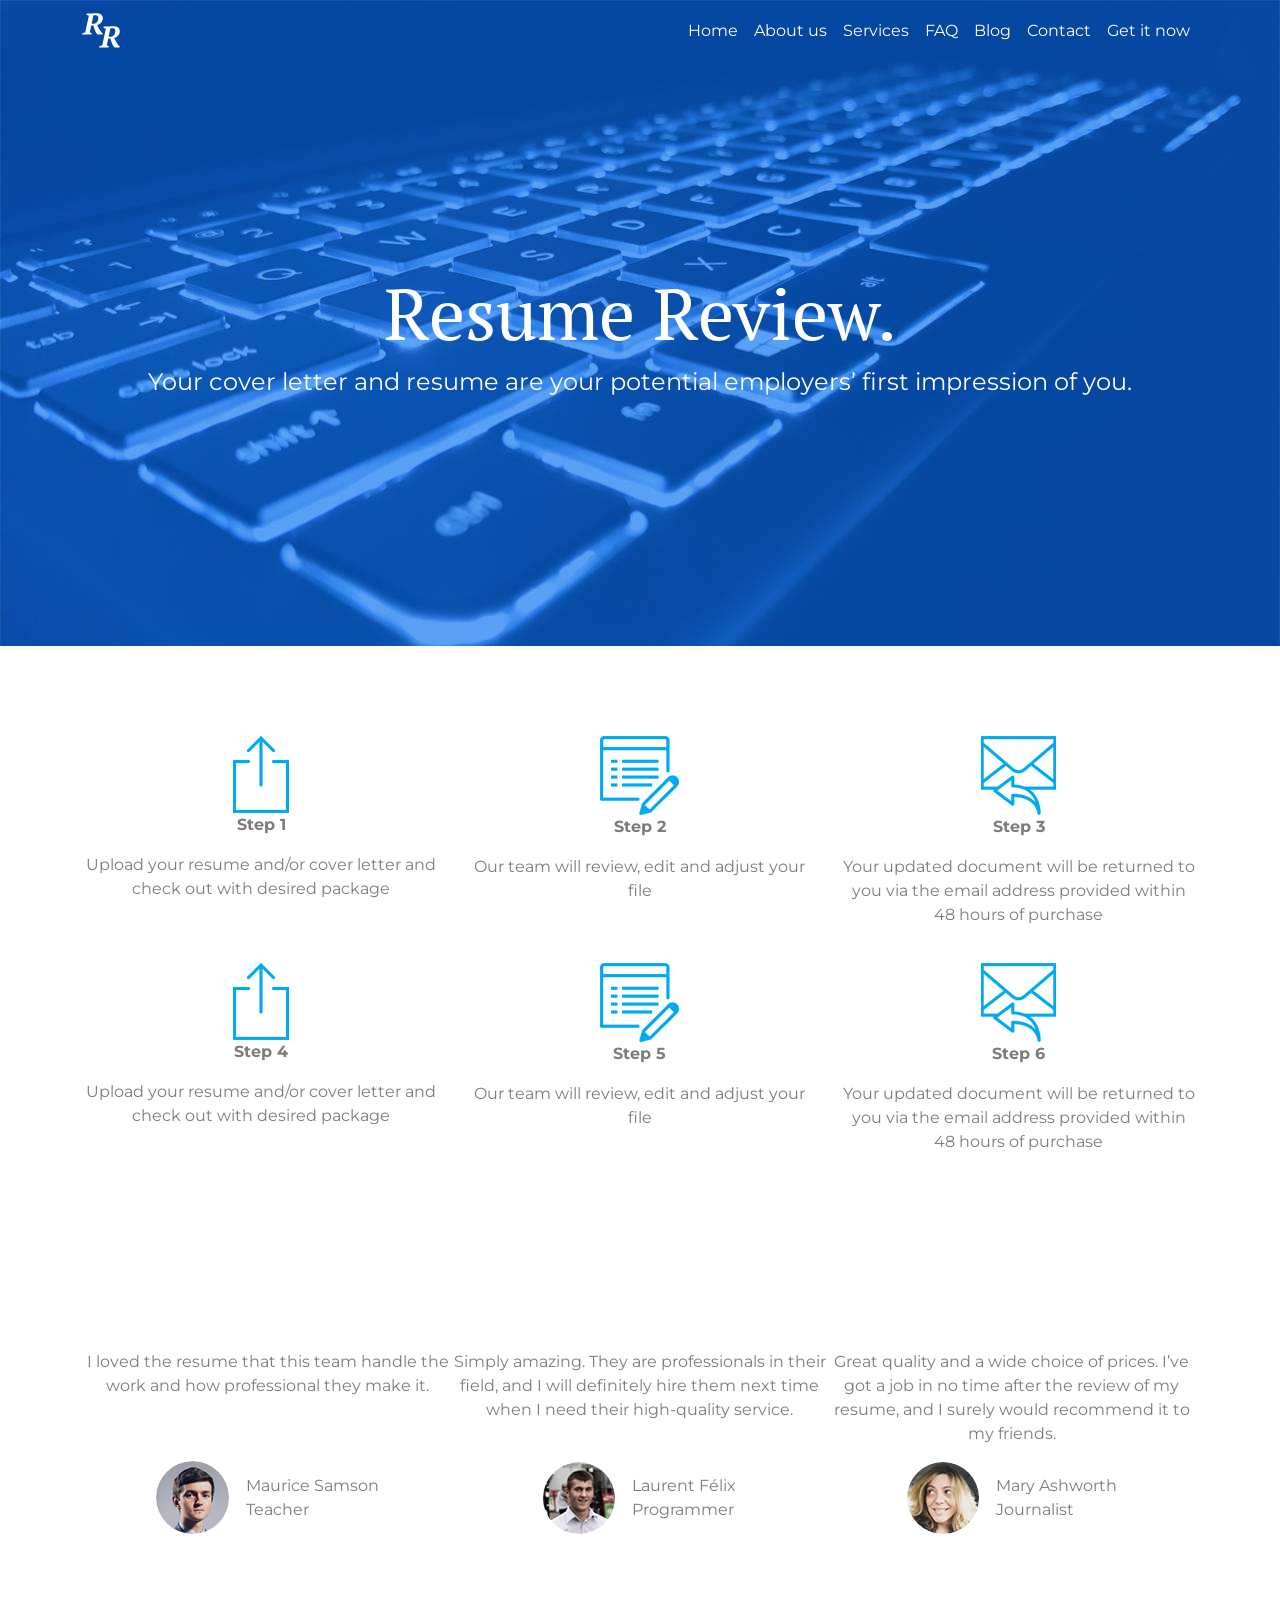
<file: index.html>
<!DOCTYPE html>
<html lang="en">

<head>
    <meta charset="UTF-8">
    <meta http-equiv="X-UA-Compatible" content="IE=edge">
    <meta name="viewport" content="width=device-width, initial-scale=1.0">
    <link rel="preconnect" href="https://fonts.gstatic.com">
<link href="https://fonts.googleapis.com/css2?family=Montserrat:wght@400;700&family=PT+Serif:wght@400;700&display=swap" rel="stylesheet">
    <link href="https://cdn.jsdelivr.net/npm/bootstrap@5.0.0-beta2/dist/css/bootstrap.min.css" rel="stylesheet"
        integrity="sha384-BmbxuPwQa2lc/FVzBcNJ7UAyJxM6wuqIj61tLrc4wSX0szH/Ev+nYRRuWlolflfl" crossorigin="anonymous">

    <link rel="shortcut icon" href="img/favicon.ico">

    <link rel="stylesheet" href="css/style.css">
    <title>Resume Review</title>
</head>

<body>
    <nav class="navbar navbar-expand-lg navbar-light">
        <div class="container">
          <a class="navbar-brand" href="#"><img src="img/logo.png" alt=""></a>
          <button class="navbar-toggler" type="button" data-bs-toggle="collapse" data-bs-target="#navbarSupportedContent" aria-controls="navbarSupportedContent" aria-expanded="false" aria-label="Toggle navigation">
            <span class="navbar-toggler-icon"></span>
          </button>
          <div class="collapse navbar-collapse" id="navbarSupportedContent">
            <ul class="navbar-nav ms-auto mb-2 mb-lg-0">
              <li class="nav-item">
                <a class="nav-link" href="#">Home</a>
              </li>
              <li class="nav-item">
                <a class="nav-link" href="#">About us</a>
              </li>
              <li class="nav-item">
                <a class="nav-link" href="#">Services</a>
              </li>
              <li class="nav-item">
                <a class="nav-link" href="#">FAQ</a>
              </li>
              <li class="nav-item">
                <a class="nav-link" href="#">Blog</a>
              </li>
              <li class="nav-item">
                <a class="nav-link" href="#">Contact</a>
              </li>
              <li class="nav-item">
                <a class="nav-link btn" href="#">Get it now</a>
              </li>
            </ul>
          </div>
        </div>
      </nav>

      <section class="intro-sect">
          <div class="container">
              <div class="row">
                  <div class="col-12">
                      <div class="intro-text-block">
                      <h1>Resume Review.</h1>
                      <p class="intro-desc">Your cover letter and resume are your potential employers’ first impression of you.</p>
                    </div>
                  </div>
              </div>
          </div>
      </section>

      <section class="process-sect">
        <div class="container">
          <div class="row">
            <div class="col-12">
              <div class="process-container">
                <div class="process-item">
                  <img src="img/process/icon1.png" class="process-icon" alt="">
                  <p><b>Step 1</b></p>
                  <p>Upload your resume and/or cover letter and check out with desired package</p>
                </div>
                <div class="process-item">
                  <img src="img/process/icon2.png" class="process-icon" alt="">
                  <p><b>Step 2</b></p>
                  <p>Our team will review, edit and adjust your file</p>
                </div>
                <div class="process-item">
                  <img src="img/process/icon3.png" class="process-icon" alt="">
                  <p><b>Step 3</b></p>
                  <p>Your updated document will be returned to you via the email address provided within 48 hours of purchase</p>
                </div>
                <div class="process-item">
                  <img src="img/process/icon1.png" class="process-icon" alt="">
                  <p><b>Step 4</b></p>
                  <p>Upload your resume and/or cover letter and check out with desired package</p>
                </div>
                <div class="process-item">
                  <img src="img/process/icon2.png" class="process-icon" alt="">
                  <p><b>Step 5</b></p>
                  <p>Our team will review, edit and adjust your file</p>
                </div>
                <div class="process-item">
                  <img src="img/process/icon3.png" class="process-icon" alt="">
                  <p><b>Step 6</b></p>
                  <p>Your updated document will be returned to you via the email address provided within 48 hours of purchase</p>
                </div>
              </div>
            </div>
          </div>
        </div>
      </section>

      <section class="testimonials-sect">
        <div class="container">
          <div class="row">
            <div class="col-12">
              <div class="testimonials-container">
                <div class="testimonial-item">
                  <p class="testimonial-text">I loved the resume that this team handle the work and how professional they make it.
                  </p>
                  <div class="testimonial-info">
                    <img src="img/testimonials/maurice.png" alt="" class="testimonial-photo" loading="lazy">
                    <div class="testimonial-desc">
                      <p class="testimonial-name">Maurice Samson</p>
                      <p class="testimonial-role">Teacher</p>
                    </div>
                  </div>
                </div>
                <div class="testimonial-item">
                  <p class="testimonial-text">Simply amazing. They are professionals in their field, and I will definitely hire them next time when I need their high-quality service.
                  </p>
                  <div class="testimonial-info">
                    <img src="img/testimonials/laurent.png" alt="" class="testimonial-photo" loading="lazy">
                    <div class="testimonial-desc">
                      <p class="testimonial-name">Laurent Félix</p>
                      <p class="testimonial-role">Programmer</p>
                    </div>
                  </div>
                </div>
                <div class="testimonial-item">
                  <p class="testimonial-text">Great quality and a wide choice of prices. I’ve got a job in no time after the review of my resume, and I surely would recommend it to my friends.
                  </p>
                  <div class="testimonial-info">
                    <img src="img/testimonials/mary.png" alt="" class="testimonial-photo" loading="lazy">
                    <div class="testimonial-desc">
                      <p class="testimonial-name">Mary Ashworth</p>
                      <p class="testimonial-role">Journalist</p>
                    </div>
                  </div>
                </div>
              </div>
            </div>
          </div>
        </div>
      </section> 

    <script src="https://cdn.jsdelivr.net/npm/bootstrap@5.0.0-beta2/dist/js/bootstrap.bundle.min.js"
        integrity="sha384-b5kHyXgcpbZJO/tY9Ul7kGkf1S0CWuKcCD38l8YkeH8z8QjE0GmW1gYU5S9FOnJ0"
        crossorigin="anonymous"></script>
</body>

</html>
</file>
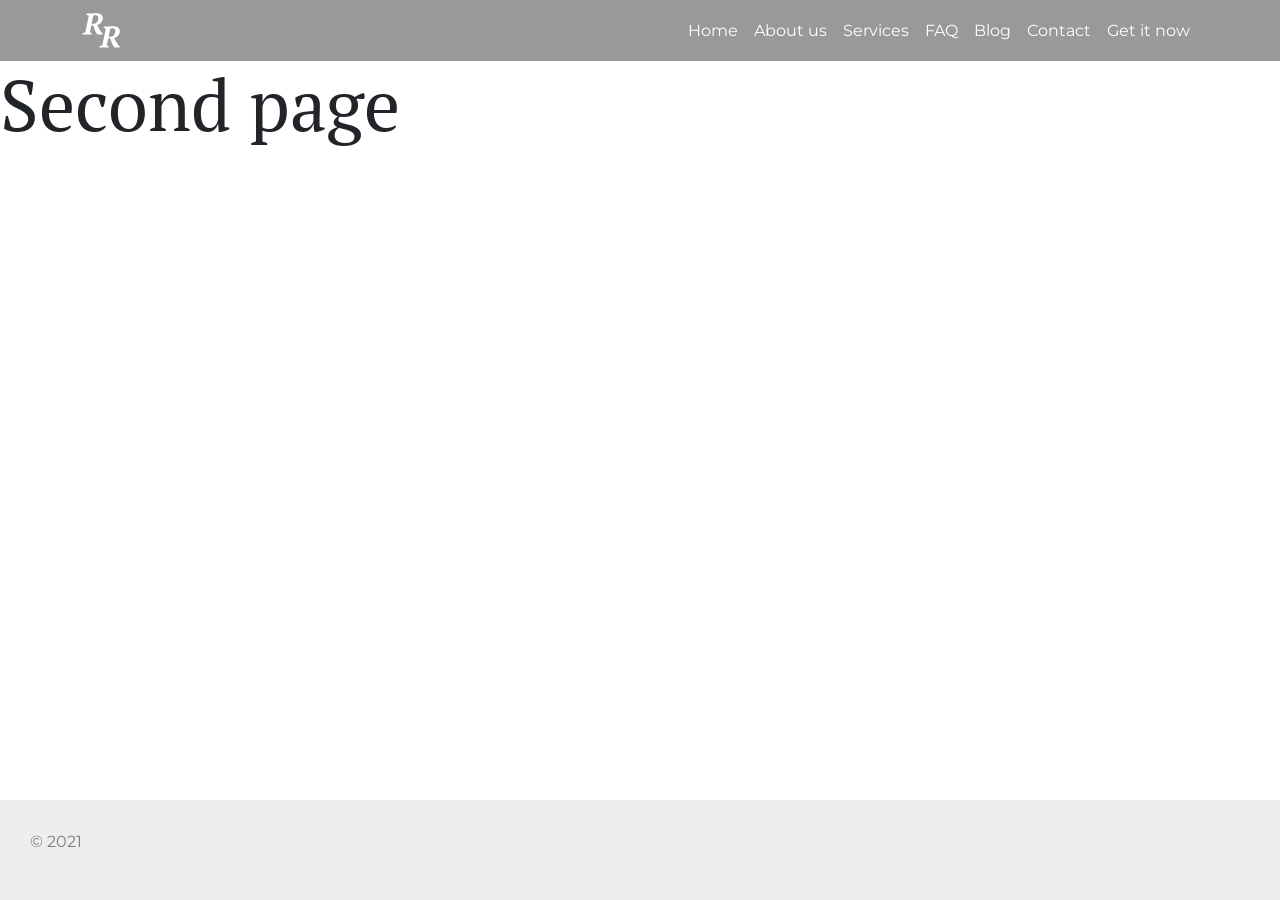
<file: second-page/index.html>
<!DOCTYPE html>
<html lang="en">

<head>
    <meta charset="UTF-8">
    <meta http-equiv="X-UA-Compatible" content="IE=edge">
    <meta name="viewport" content="width=device-width, initial-scale=1.0">
    <link rel="preconnect" href="https://fonts.gstatic.com">
<link href="https://fonts.googleapis.com/css2?family=Montserrat:wght@400;700&family=PT+Serif:wght@400;700&display=swap" rel="stylesheet">
    <link href="https://cdn.jsdelivr.net/npm/bootstrap@5.0.0-beta2/dist/css/bootstrap.min.css" rel="stylesheet"
        integrity="sha384-BmbxuPwQa2lc/FVzBcNJ7UAyJxM6wuqIj61tLrc4wSX0szH/Ev+nYRRuWlolflfl" crossorigin="anonymous">
    <link rel="stylesheet" href="../css/style.css">
    <title>Resume Review</title>
</head>

<body class="second-page">
    <div class="wrapper">
    <nav class="navbar navbar-expand-lg navbar-light">
        <div class="container">
          <a class="navbar-brand" href="#"><img src="../img/logo.png" alt=""></a>
          <button class="navbar-toggler" type="button" data-bs-toggle="collapse" data-bs-target="#navbarSupportedContent" aria-controls="navbarSupportedContent" aria-expanded="false" aria-label="Toggle navigation">
            <span class="navbar-toggler-icon"></span>
          </button>
          <div class="collapse navbar-collapse" id="navbarSupportedContent">
            <ul class="navbar-nav ms-auto mb-2 mb-lg-0">
              <li class="nav-item">
                <a class="nav-link" href="#">Home</a>
              </li>
              <li class="nav-item">
                <a class="nav-link" href="#">About us</a>
              </li>
              <li class="nav-item">
                <a class="nav-link" href="#">Services</a>
              </li>
              <li class="nav-item">
                <a class="nav-link" href="#">FAQ</a>
              </li>
              <li class="nav-item">
                <a class="nav-link" href="#">Blog</a>
              </li>
              <li class="nav-item">
                <a class="nav-link" href="#">Contact</a>
              </li>
              <li class="nav-item">
                <a class="nav-link btn" href="#">Get it now</a>
              </li>
            </ul>
          </div>
        </div>
      </nav>  

      <h1>Second page</h1>
    </div>
      <footer>
          <p>&copy; 2021</p>
      </footer>
      
      <script src="https://cdn.jsdelivr.net/npm/bootstrap@5.0.0-beta2/dist/js/bootstrap.bundle.min.js"
      integrity="sha384-b5kHyXgcpbZJO/tY9Ul7kGkf1S0CWuKcCD38l8YkeH8z8QjE0GmW1gYU5S9FOnJ0"
      crossorigin="anonymous"></script>
</body>

</html>
</file>
<file: css/style.css>
:root {
    --text-color: #7c7c7c;
}

body {
    font-family: 'Montserrat', sans-serif;
}

section {
    padding: 90px 0;
}

p {
    color: var(--text-color);
}

.navbar {
    position: absolute;
    width: 100%;
}

.navbar-light .navbar-nav .nav-link {
    color: white;
}

.navbar-light .navbar-nav .nav-link:hover {
    color: rgba(255,255,255,.9);
}

.intro-sect {
    background-image: url(../img/intro-bg.jpg);
    background-size: cover;
    padding: 270px 0 230px;
}

.intro-text-block {
    text-align: center;
    color: white;
}

h1 {
    font-family: 'PT Serif', serif;
    font-size: 72px;
}

.intro-desc {
    font-size: 24px;
    color: white;
}

.process-container {
    display: grid;
    grid-template-columns: repeat(3, 1fr);
    grid-gap: 20px;
    text-align: center;
}

.testimonials-container {
    display: flex;
    /* flex-direction: column; */
}

.testimonial-item {
    flex-basis: 33.3333%;
    max-width: 33.3333%;
    display: flex;
    flex-direction: column;
}

.testimonial-info {
    display: flex;
    align-items: center;
    justify-content: center;
    margin-top: auto;
}

.testimonial-name, .testimonial-role {
    margin: 0;
}

.testimonial-photo {
    margin-right: 17px;
    transition: .3s ease-in-out;
    border-radius: 50%;
    /* animation: photo-scale 5s infinite; */
}

.testimonial-photo:hover {
    box-shadow: 0 0 20px 0 rgb(0 0 0 / 20%);
}

.testimonial-text {
    text-align: center;
}

footer {
    background-color: #eee;
    padding: 30px;
}

.second-page .navbar {
    position: static;
    width: 100%;
    background-color: #999;
}

.second-page {
    display: grid;
    min-height: 100vh;
    grid-template-rows: 1fr auto;
}

.wrapper {
    /* min-height: calc(100vh - 100px); */
    /* flex-grow: 1; */
}

@media (max-width: 768px) {
    .process-container {
        grid-template-columns: repeat(2, 1fr);
    }

    .testimonials-container {
        flex-direction: column;
    }

    .testimonial-item {
        max-width: 100%;
        margin: 20px 0;
    }
}

@media (max-width: 576px) {
    .process-container {
        grid-template-columns: repeat(1, 1fr);
    }
}

@media (max-width: 420px) {
    .intro-sect {
        padding: 100px 0 60px;
    }
}
</file>
